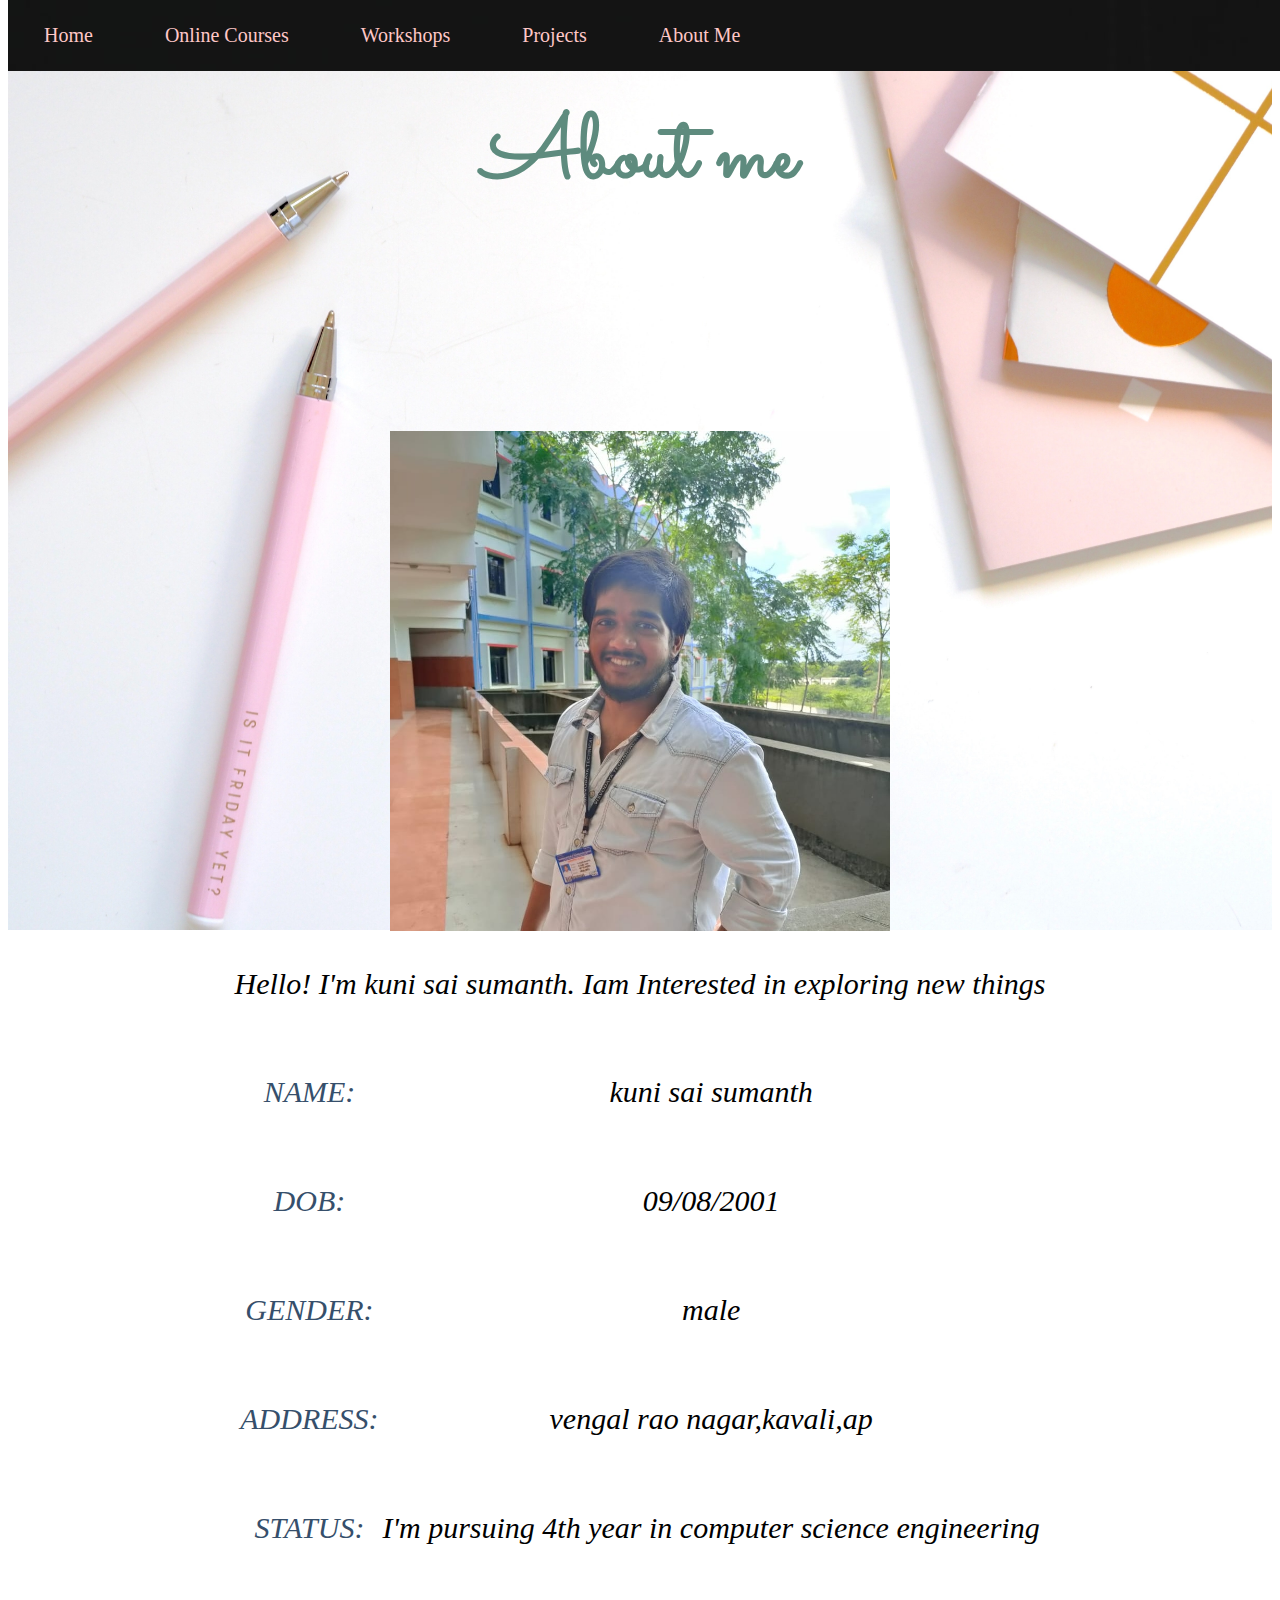
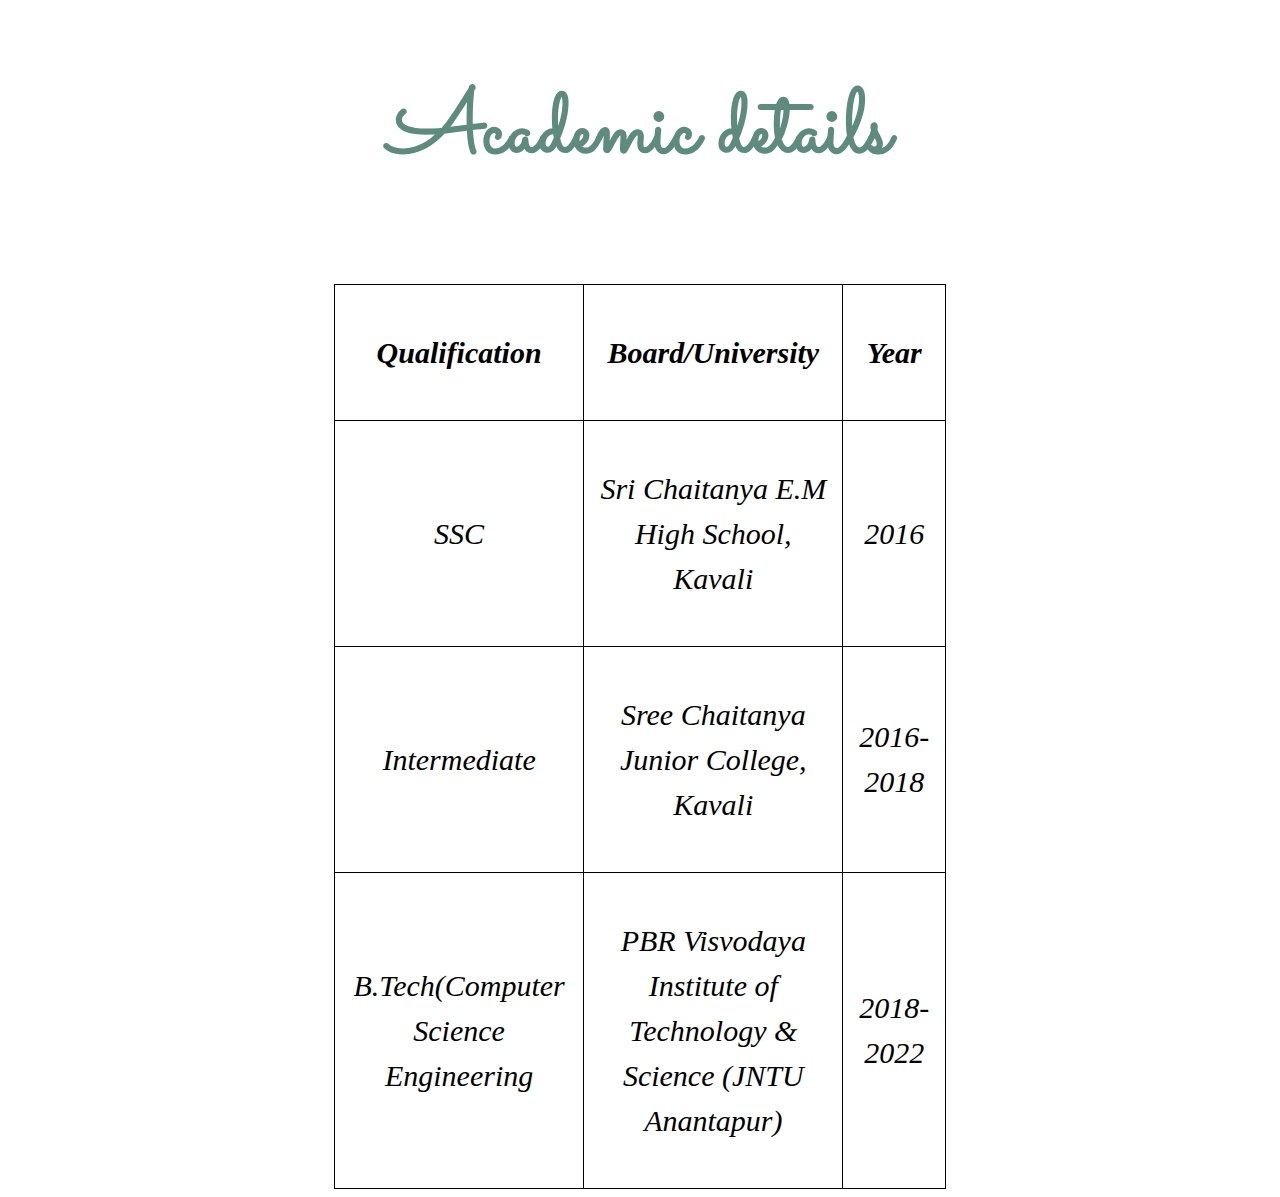
<file: about.html>
<!DOCTYPE html>
<html>
<head>
	<meta charset="utf-8">
	<title></title>
	<link rel="icon" href="favicon.ico">
	<link rel="stylesheet" href="certificates_style.css">
	<link href="https://fonts.googleapis.com/css2?family=Sacramento&display=swap" rel="stylesheet">
</head>
<body>
	<ul>
        <li><a  href="index.html">Home</a></li>
        <li><a  href="certificates.html">Online Courses</a></li>
        <li><a  href="workshop.html">Workshops</a></li>
        <li><a  href="projects.html">Projects</a></li>
        <li><a  href="about.html">About Me</a></li>
      </ul>
      <div class="fixed pic2">
          <h1>About me</h1>
          <img src="sumanth.jpg" height="500" width="500" style="padding-top: 10%;">
          <p>Hello! I'm kuni sai sumanth. Iam Interested in exploring new things</p>
        
        <table>
            <tr>
                <td ><P class="p1">NAME: </P> </td>
                <td><p>kuni sai sumanth</p></td>
                
            </tr>
            <tr>
                <td><P class="p1">DOB: </P> </td>
                <td><p>09/08/2001</p></td>
            </tr>
            <tr>
                <td><P class="p1">GENDER: </P> </td>
                <td><p>male</p></td>
            </tr>
            <tr>
                <td><P class="p1">ADDRESS:  </P> </td>
                <td><p>vengal rao nagar,kavali,ap</p></td>
            </tr>
            <tr>
                <td><P class="p1">STATUS:  </P> </td>
                <td><p>I'm pursuing 4th year in computer science engineering</p></td>
            </tr>
        </table>
        <h1>Academic details</h1>
        <table class="table">
            <tr>
                <th class="th"><p>Qualification</p></th>
                <th class="th"><p>Board/University</p></th>
                <th class="th"><p>Year</p></th>
            </tr>
            <tr>
                <td class="td"><p>SSC</p></td>
                <td class="td"><p>Sri Chaitanya E.M High School, Kavali</p></td>
                <td class="td"><p>2016</p></td>
            </tr>
            <tr>
                <td class="td"><p>Intermediate</p></td>
                <td class="td"><p>Sree Chaitanya Junior College, Kavali</p></td>
                <td class="td"><p>2016-2018</p></td>
            </tr>
            <tr>
                <td class="td"><p>B.Tech(Computer Science Engineering</p></td>
                <td class="td"><p>PBR Visvodaya Institute of Technology &
                    Science (JNTU Anantapur) </p></td>
                <td class="td"><p>2018-2022</p></td>
            </tr>
        </table>
        </div>
</body>
</html>
</file>
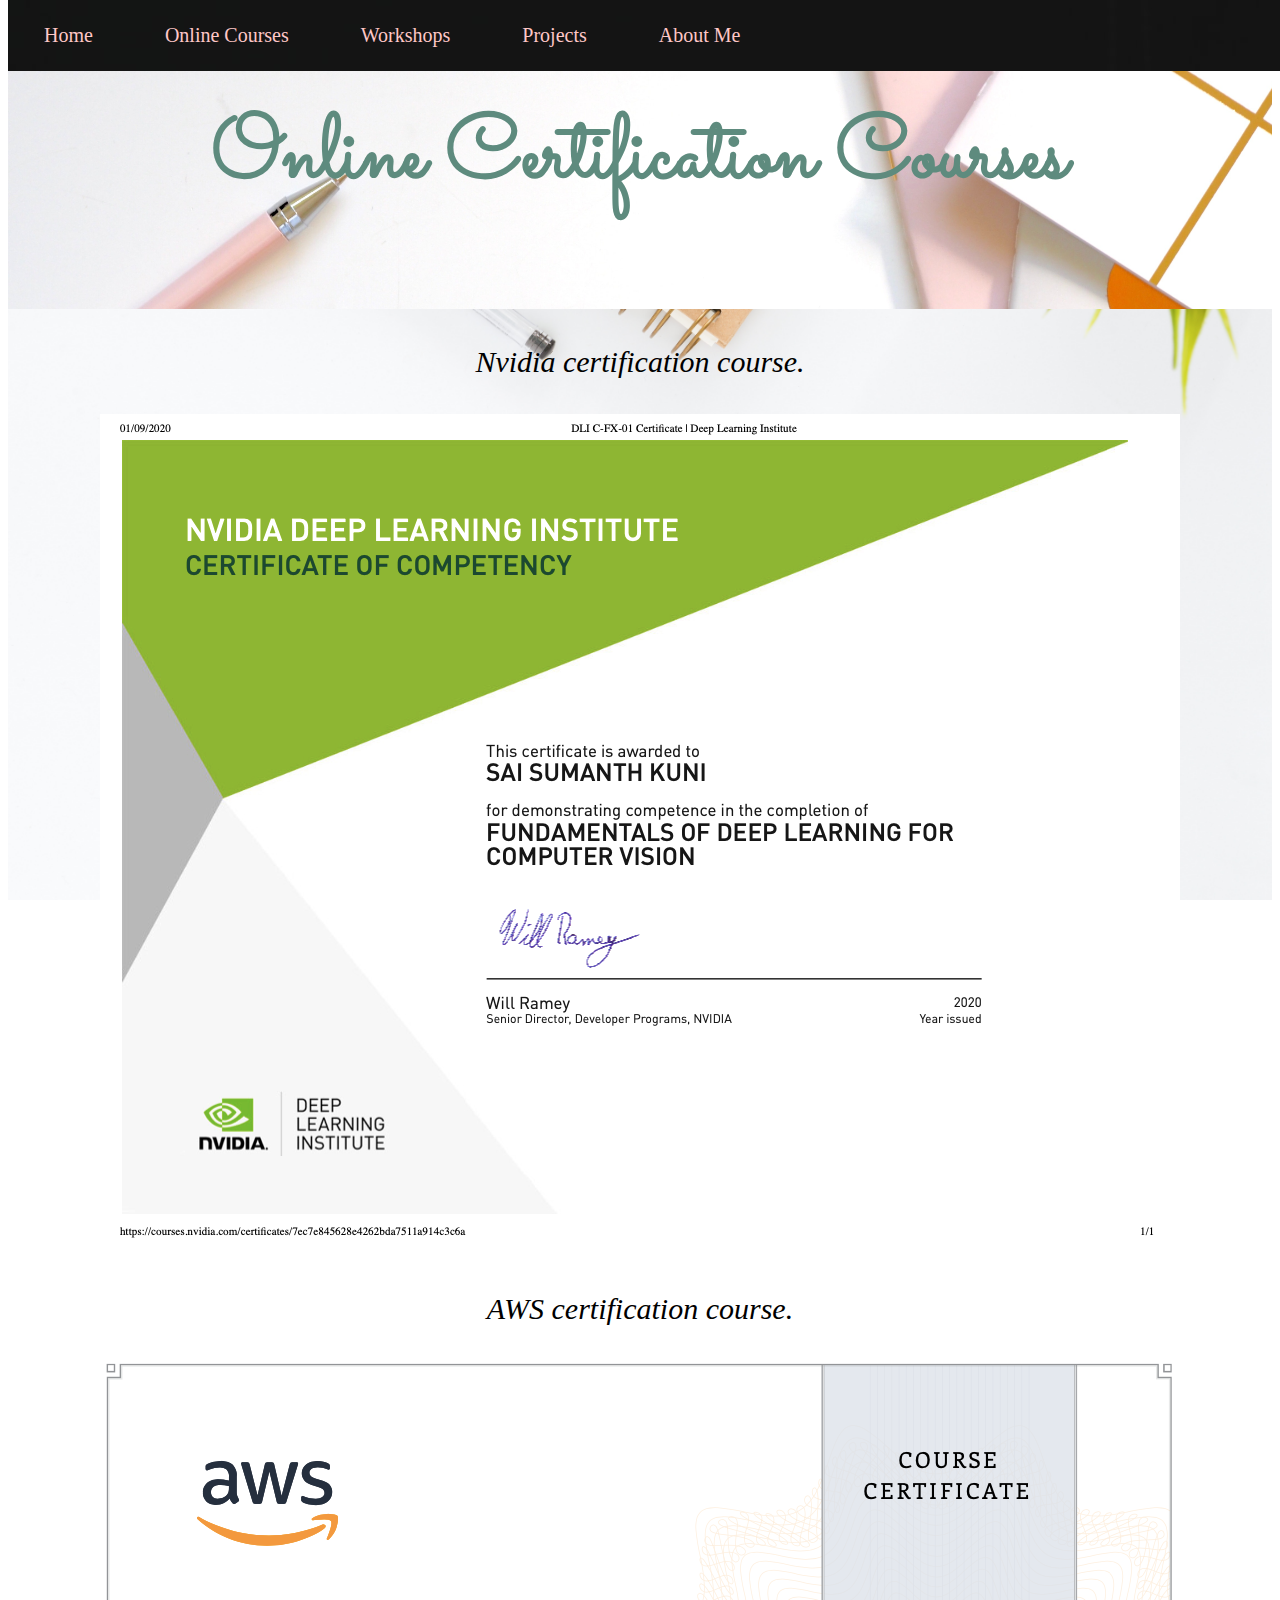
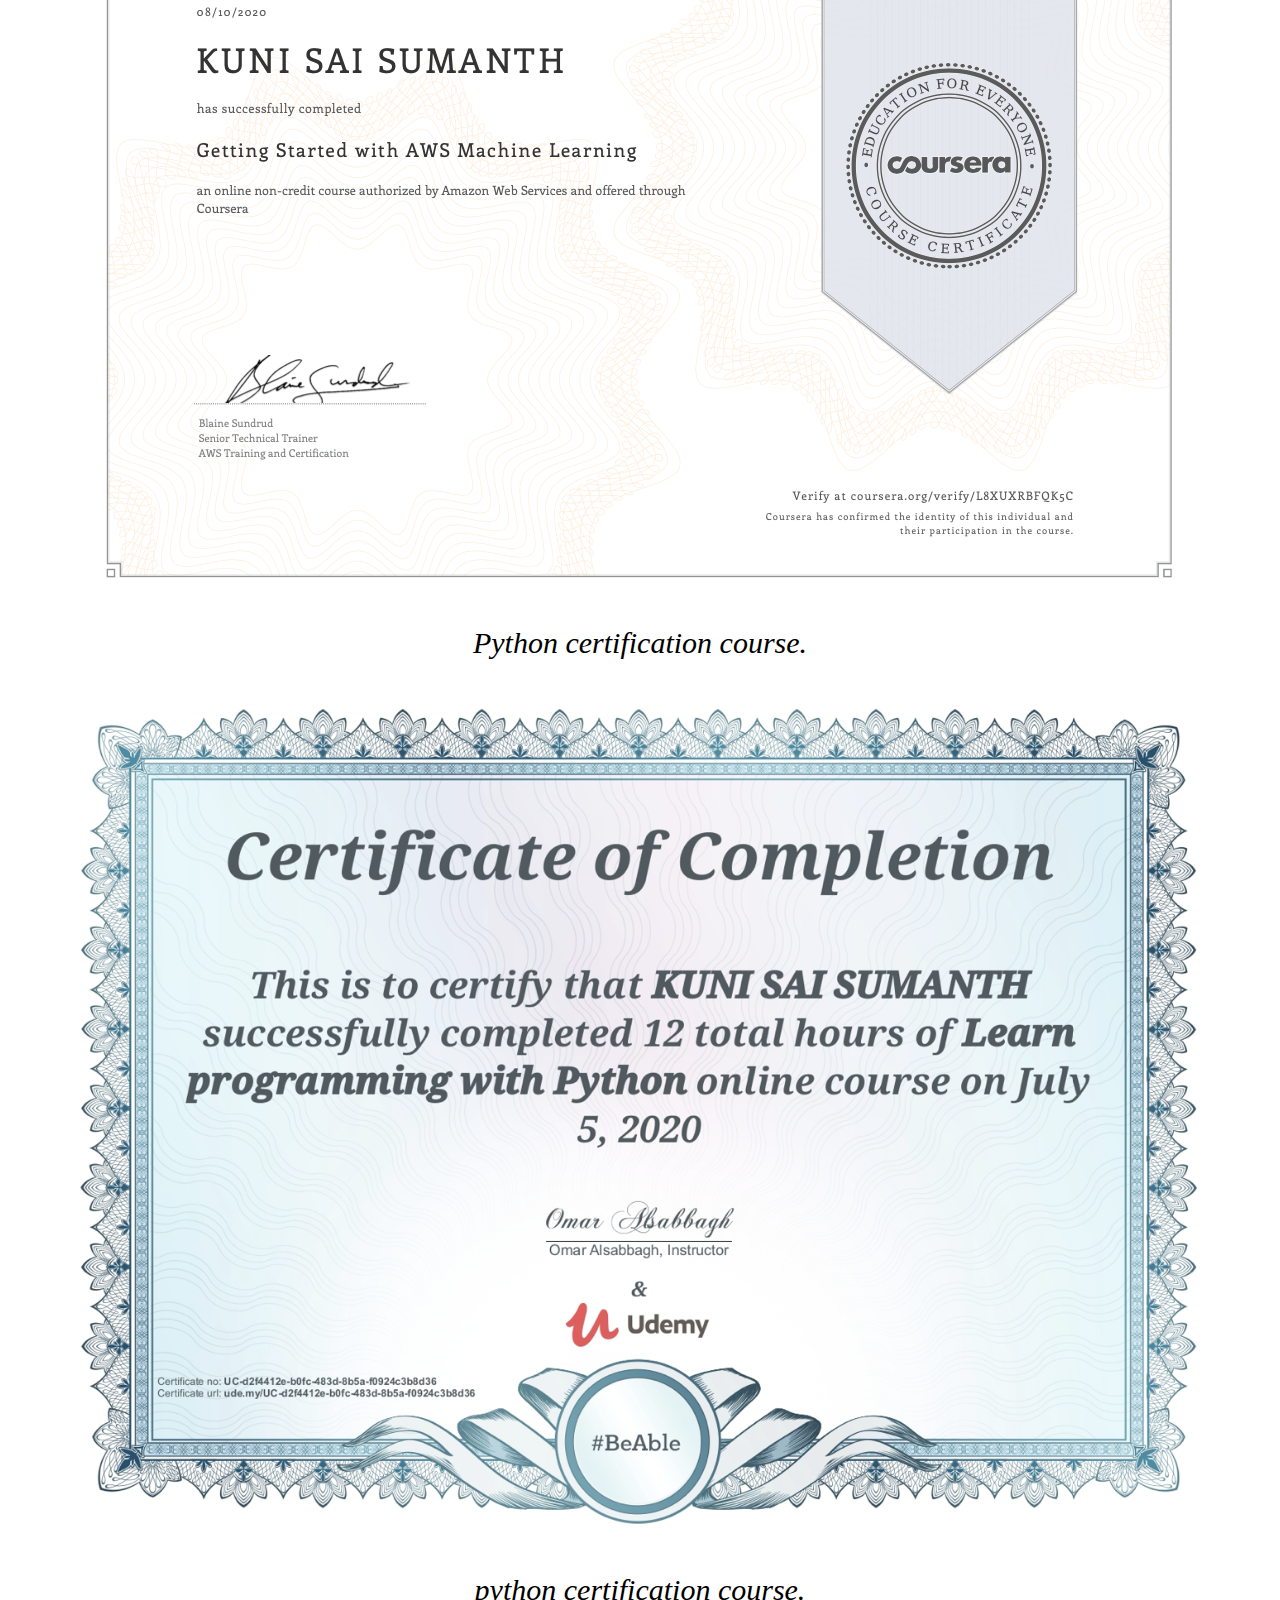
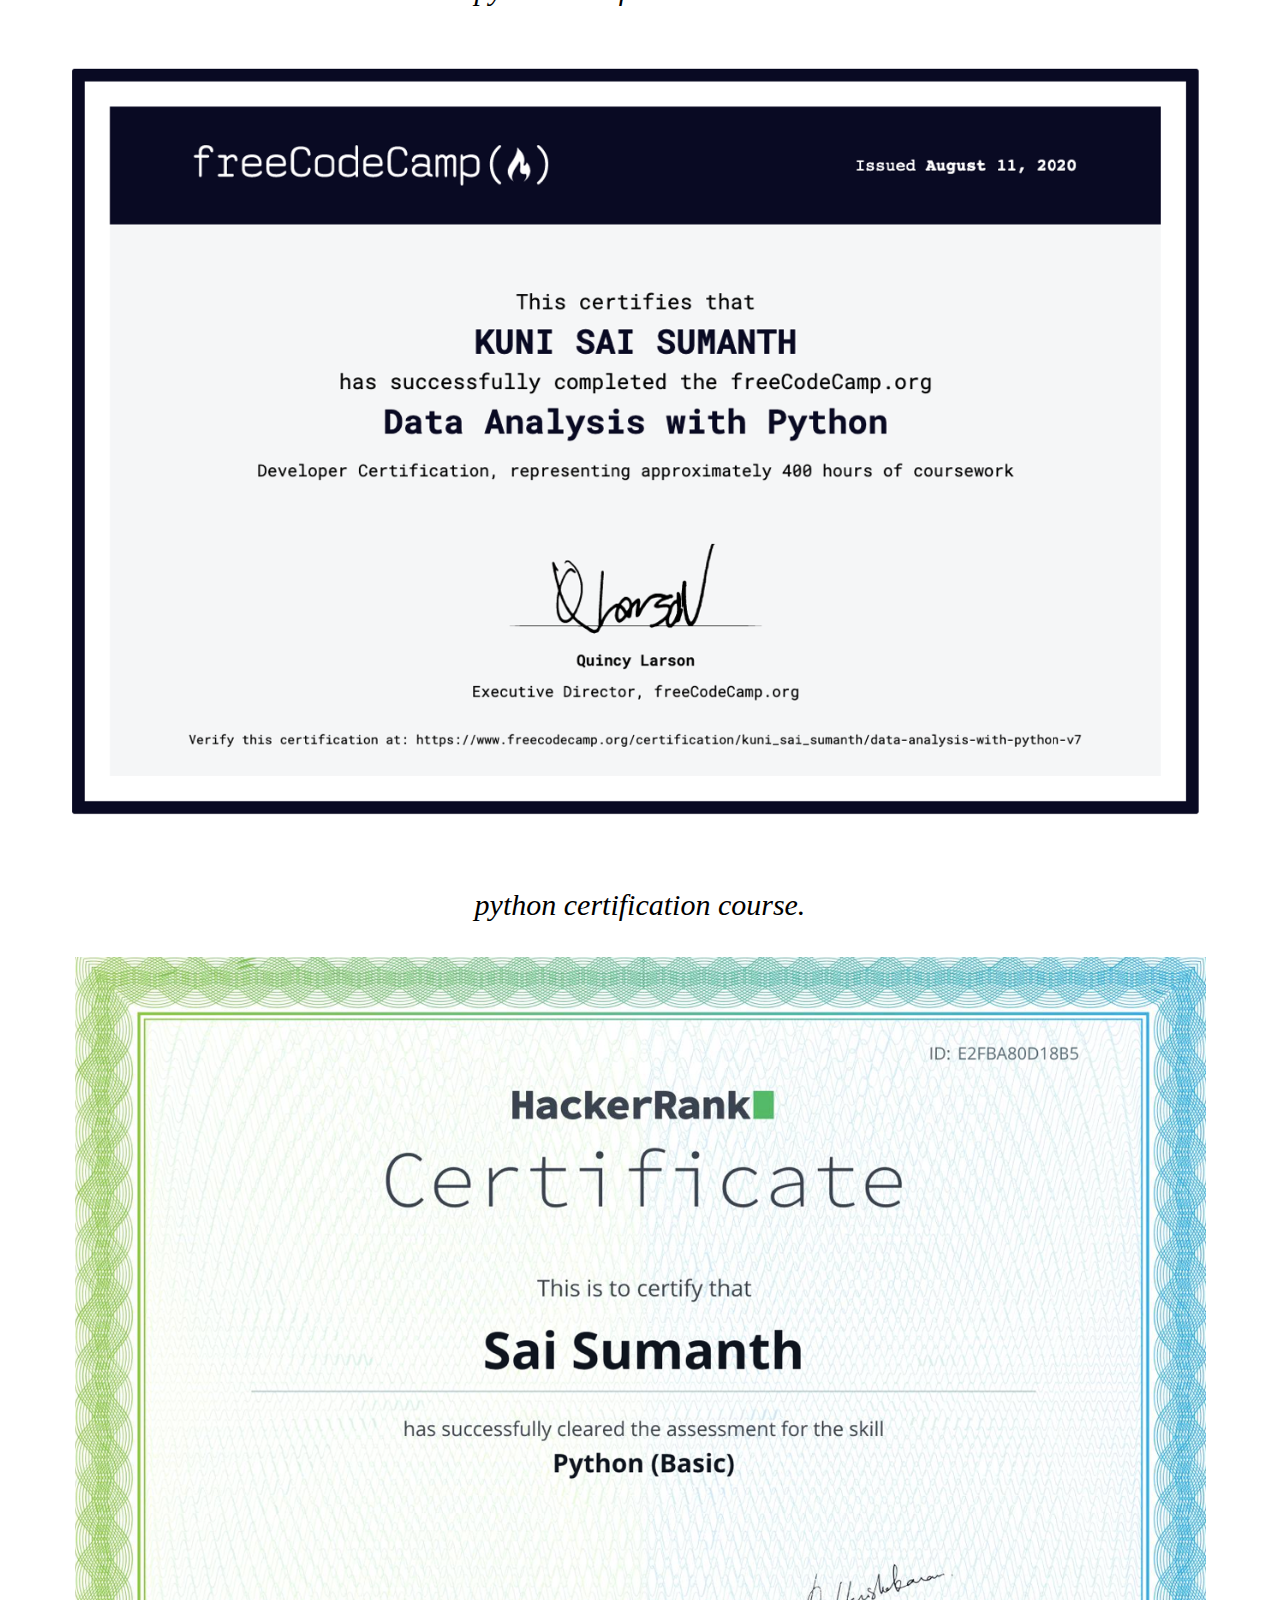
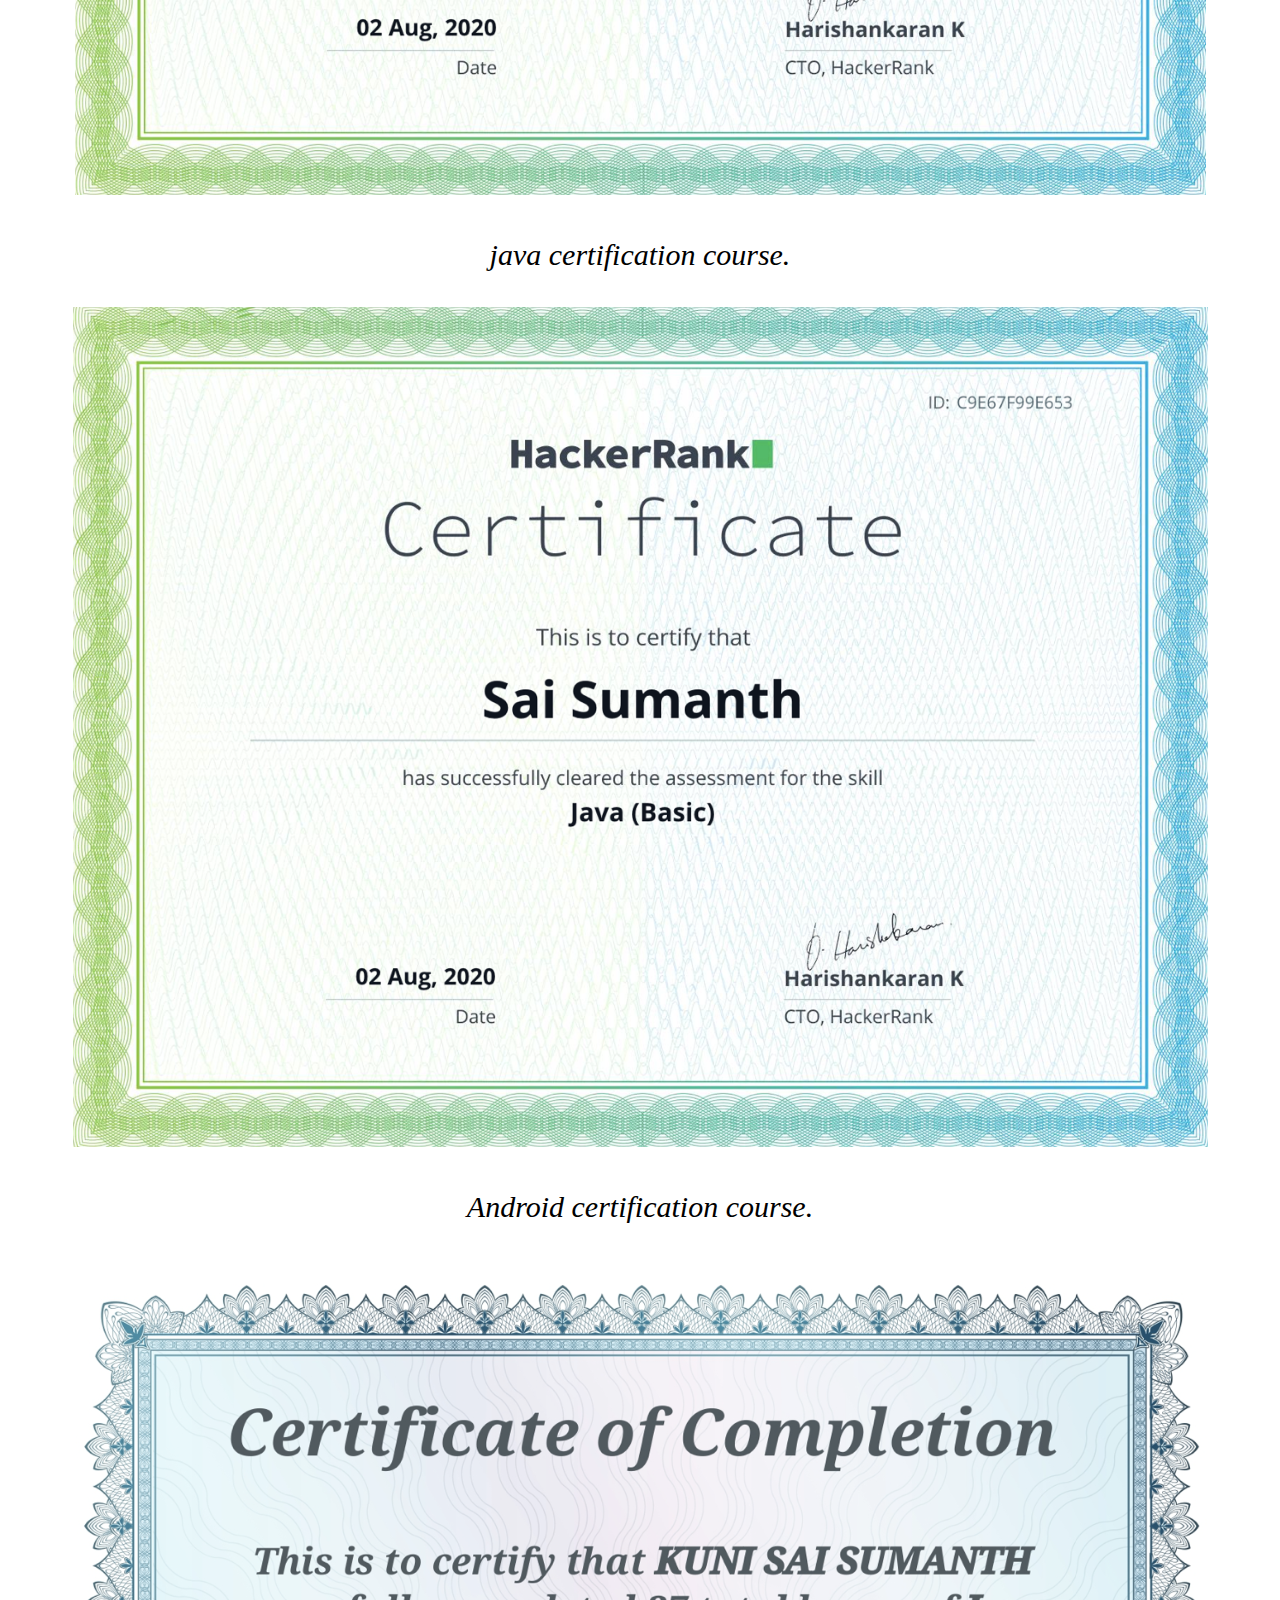
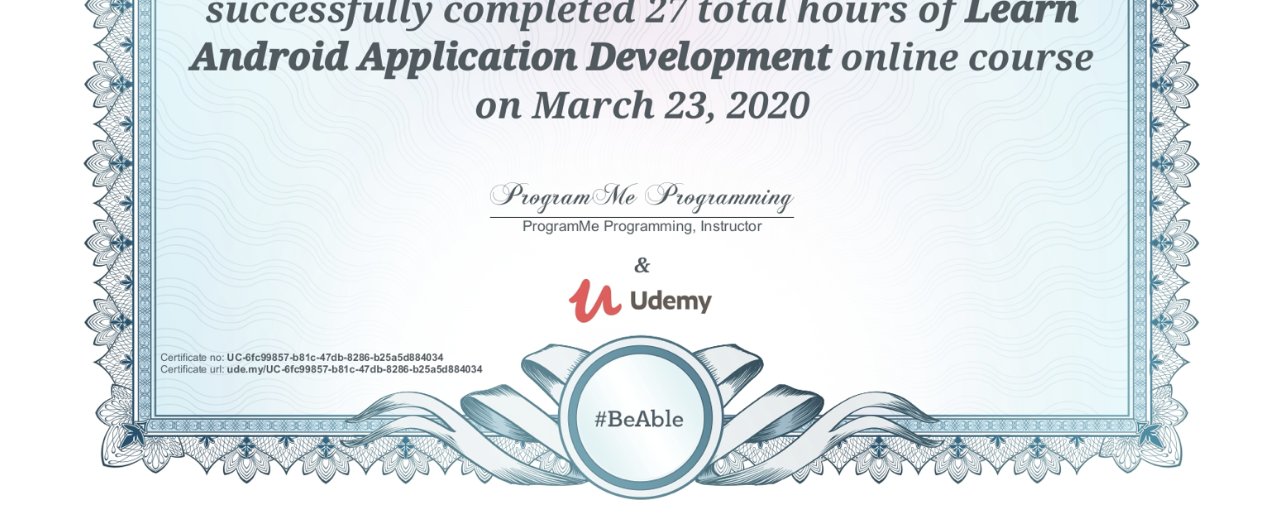
<file: certificates.html>
<!DOCTYPE html>
<html>
<head>
	<meta charset="utf-8">
	<title></title>
	<link rel="icon" href="favicon.ico">
	<link rel="stylesheet" href="certificates_style.css">
	<link href="https://fonts.googleapis.com/css2?family=Sacramento&display=swap" rel="stylesheet">
</head>
<body>
	<ul>
        <li><a  href="index.html">Home</a></li>
        <li><a  href="certificates.html">Online Courses</a></li>
        <li><a  href="workshop.html">Workshops</a></li>
        <li><a  href="projects.html">Projects</a></li>
        <li><a  href="about.html">About Me</a></li>
      </ul>
	<div class="fixed pic2">
		<h1>Online Certification Courses</h1>

	</div>
	<div class="fixed pic1">
		<div class="text">
			<p>
				Nvidia certification course.
			</p>
			<img src="images/nvidia.png">
			
		</div>
		
	</div>
	<div class="fixed pic2">
		<div class="text">
			<p>
				AWS certification course.
			</p>
			<img src="images/aws.png">
			
		</div>
		
	</div>
	<div class="fixed pic3">
		<div class="text">
			<p>
				Python certification course.
			</p>
			<img src="images/python1.png">
			
		</div>
		
	</div>
	<div class="fixed pic4">
		<div class="text">
			<p>
				python certification course.
			</p>
			<img src="images/python2.png">
			
		</div>
		
	</div>
	<div class="fixed pic1">
		<div class="text">
			<p>
				python certification course.
			</p>
			<img src="images/python3.png">
			
		</div>
		
	</div>
	<div class="fixed pic2">
		<div class="text">
			<p>
				java certification course.
			</p>
			<img src="images/java.png">
			
		</div>
		
	</div>
	<div class="fixed pic3">
		<div class="text">
			<p>
				Android certification course.
			</p>
			<img src="images/android1.png">
			
		</div>
		
	</div>

</body>
</html>
</file>
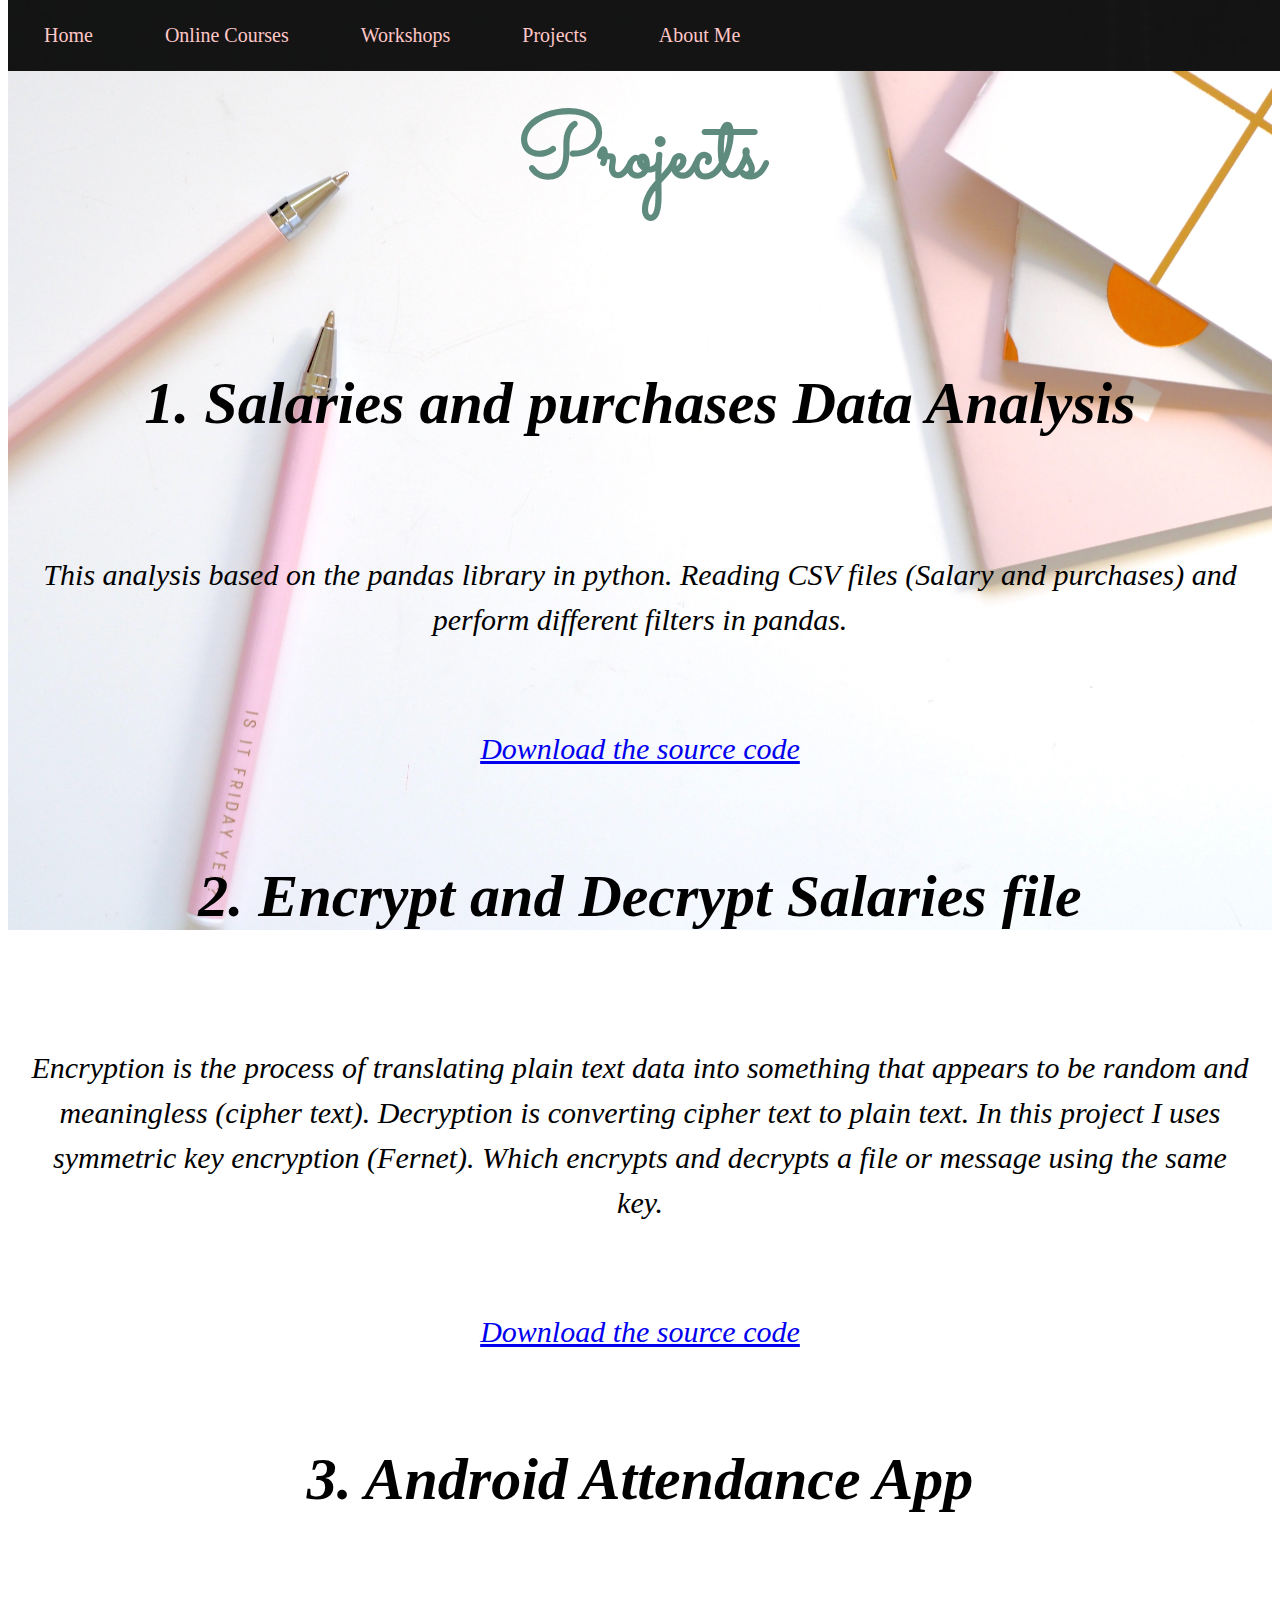
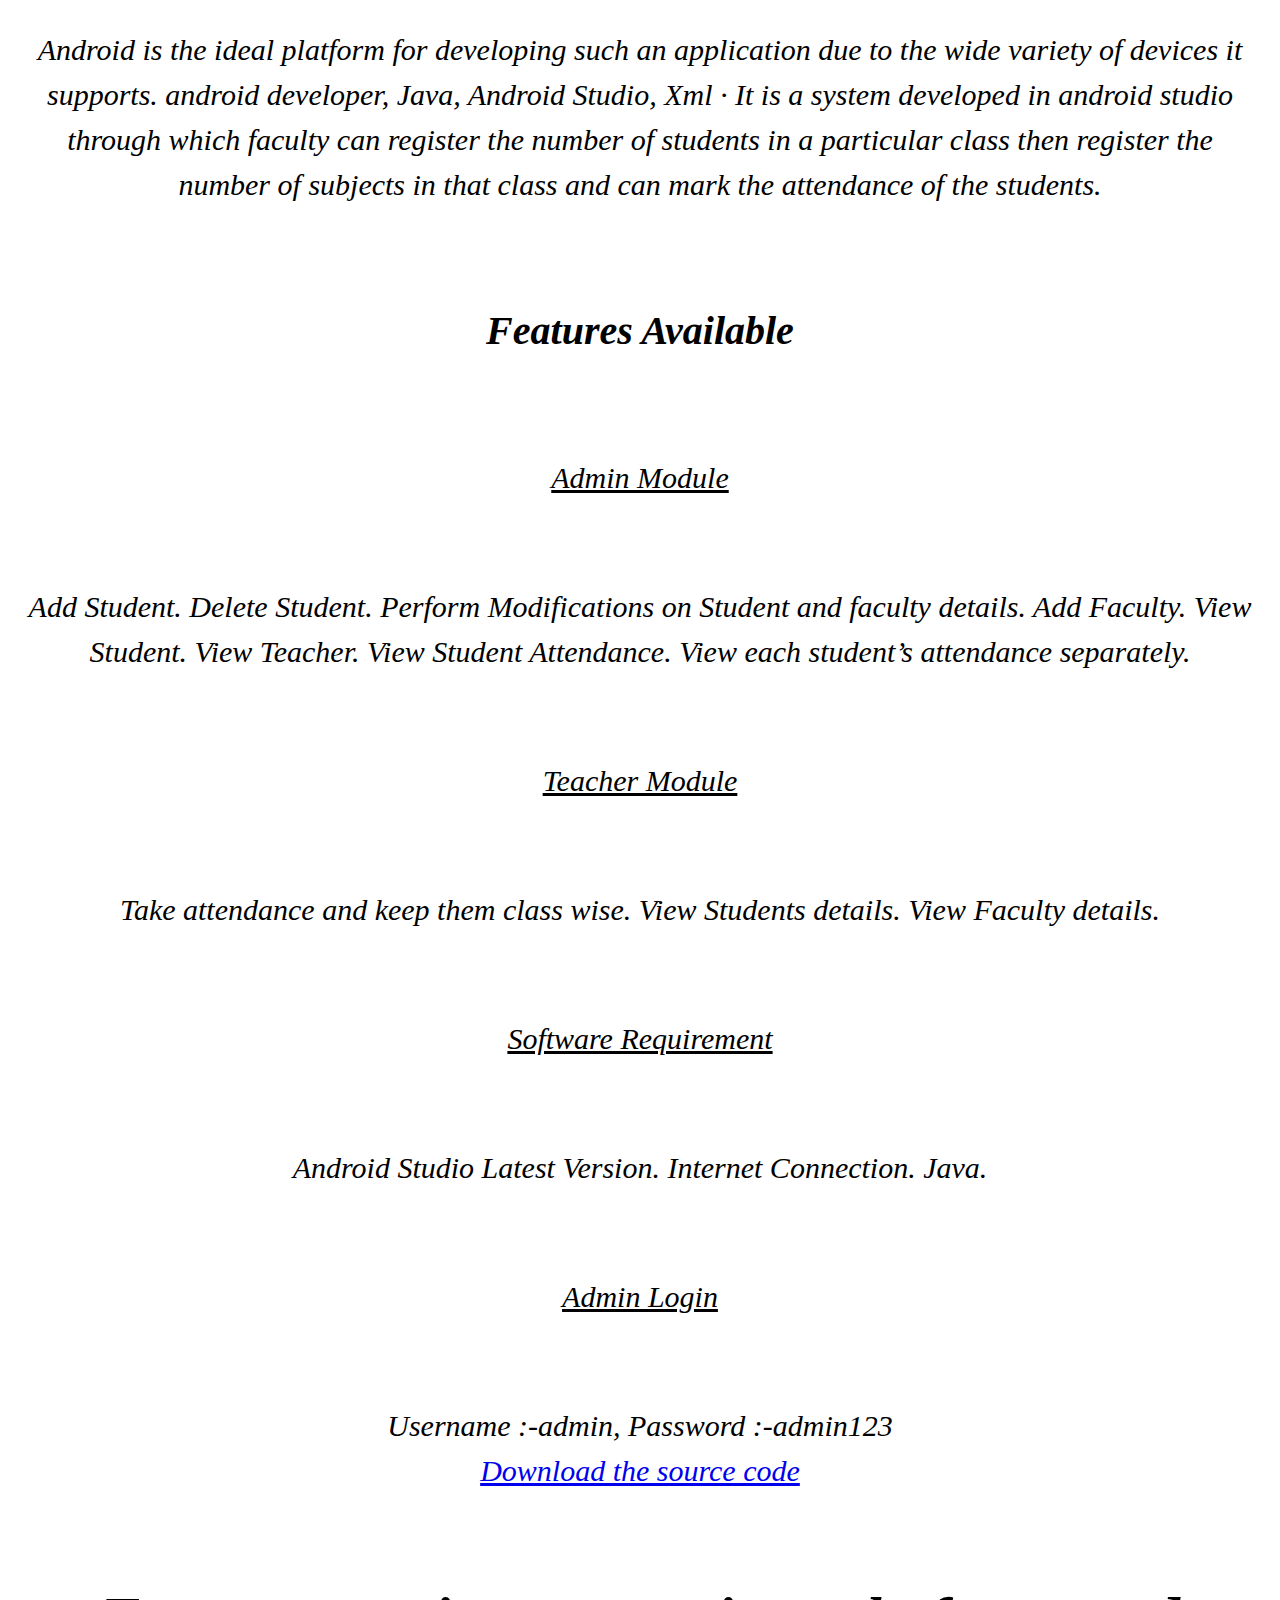
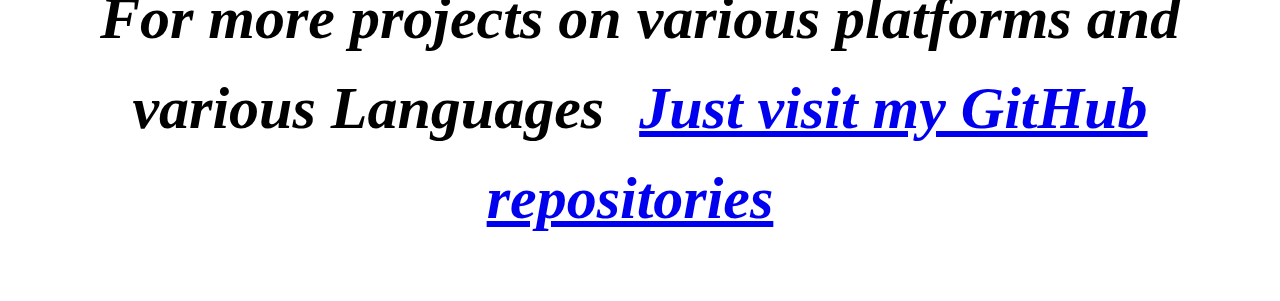
<file: projects.html>
<!DOCTYPE html>
<html>
<head>
	<meta charset="utf-8">
	<title></title>
	<link rel="icon" href="favicon.ico">
	<link rel="stylesheet" href="certificates_style.css">
	<link href="https://fonts.googleapis.com/css2?family=Sacramento&display=swap" rel="stylesheet">
</head>
<body>
	<ul>
        <li><a  href="index.html">Home</a></li>
        <li><a  href="certificates.html">Online Courses</a></li>
        <li><a  href="workshop.html">Workshops</a></li>
        <li><a  href="projects.html">Projects</a></li>
        <li><a  href="about.html">About Me</a></li>
      </ul>
	<div class="fixed pic2">
		<h1>Projects</h1>

	</div>
	<div class="fixed pic2">
		<div class="text">
			<h2><b>
				1. Salaries and purchases Data Analysis</b>
			</h2><br>

			<p>This analysis based on the pandas library in python.
				Reading CSV files (Salary and purchases) and perform different filters in pandas.</p>
			<br>
			<p>
			<a href=" https://github.com/sai-sumanth/salaries-and-purchases-data-analysis">Download the source code</a>
				</p>
		</div>
		
	</div>
	<div class="fixed pic2">
		<div class="text">
			<h2><b>
				2. Encrypt and Decrypt Salaries file</b>
			</h2><br>

			<p>Encryption is the process of translating plain text data into something that appears to be random and meaningless (cipher text). Decryption is converting cipher text to plain text.
				In this project I uses symmetric key encryption (Fernet). Which encrypts and decrypts a file or message using the same key.</p>
			<br>
			<p>
			<a href=" https://github.com/sai-sumanth/Encrypt-and-Decrypt-Salaries-file">Download the source code</a>
				</p>
		</div>
		
	</div>
	<div class="fixed pic2">
		<div class="text">
			<h2><b>
				3. Android Attendance App</b>
			</h2><br>

			<p>Android is the ideal platform for developing such an application due to the wide variety of devices it supports.

				android developer, Java, Android Studio, Xml · It is a system developed in android studio through which faculty can register the number of students in a particular class then register the number of subjects in that class and can mark the attendance of the students.</p>
			<br>
			<h3>
				Features Available
			</h3><br>
			
			
				<p><u>
					Admin Module</u>
				</p><br>
				<p>Add Student.
					Delete Student.
					Perform Modifications on Student and faculty details.
					Add Faculty.
					View Student.
					View Teacher.
					View Student Attendance.
					View each student’s attendance separately.</p>
					<br>
					<p><u>
						Teacher Module</u>
		
					</p><br>
					<p>
						Take attendance and keep them class wise.
						View Students details.
						View Faculty details.
					</p><br>
					<p><u>
						Software Requirement</u>
					</p><br>
					<p>
						Android Studio
						Latest Version.
						Internet Connection.
						Java.
					</p><br>
					<p><u>
						Admin Login
					</u>
						
					</p><br>
					<p>
						Username :-admin,
						Password :-admin123	<br>
						<a href="https://github.com/sai-sumanth/Android-Attendance-App" >Download the source code</a>
					</p>
					



		

		</div>
		
	<div class="fixed pic1">
		<div class="text">
			<h2>
				For more projects on various platforms and various Languages
				<a href="https://github.com/sai-sumanth?tab=repositories">Just visit my GitHub repositories</a>
			</h2>
			
			
		</div>
		
	</div>

</body>
</html>
</file>
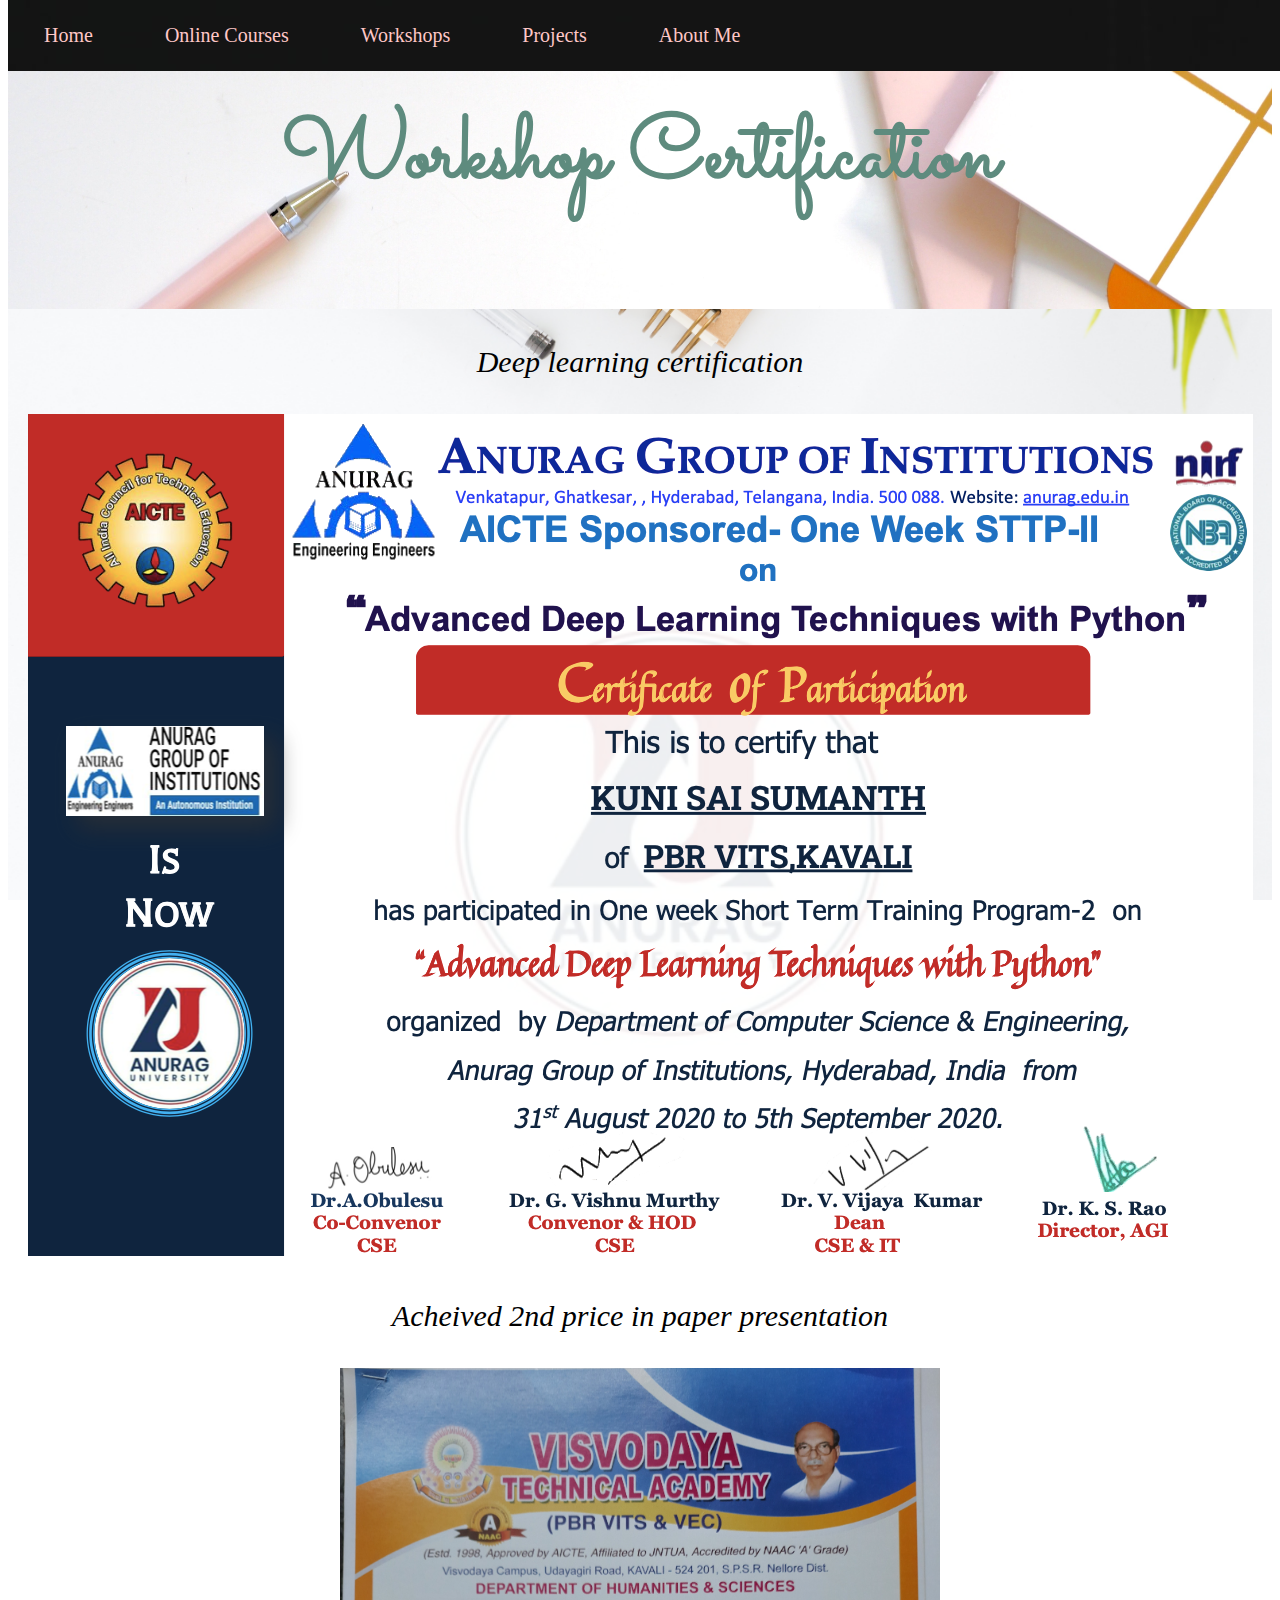
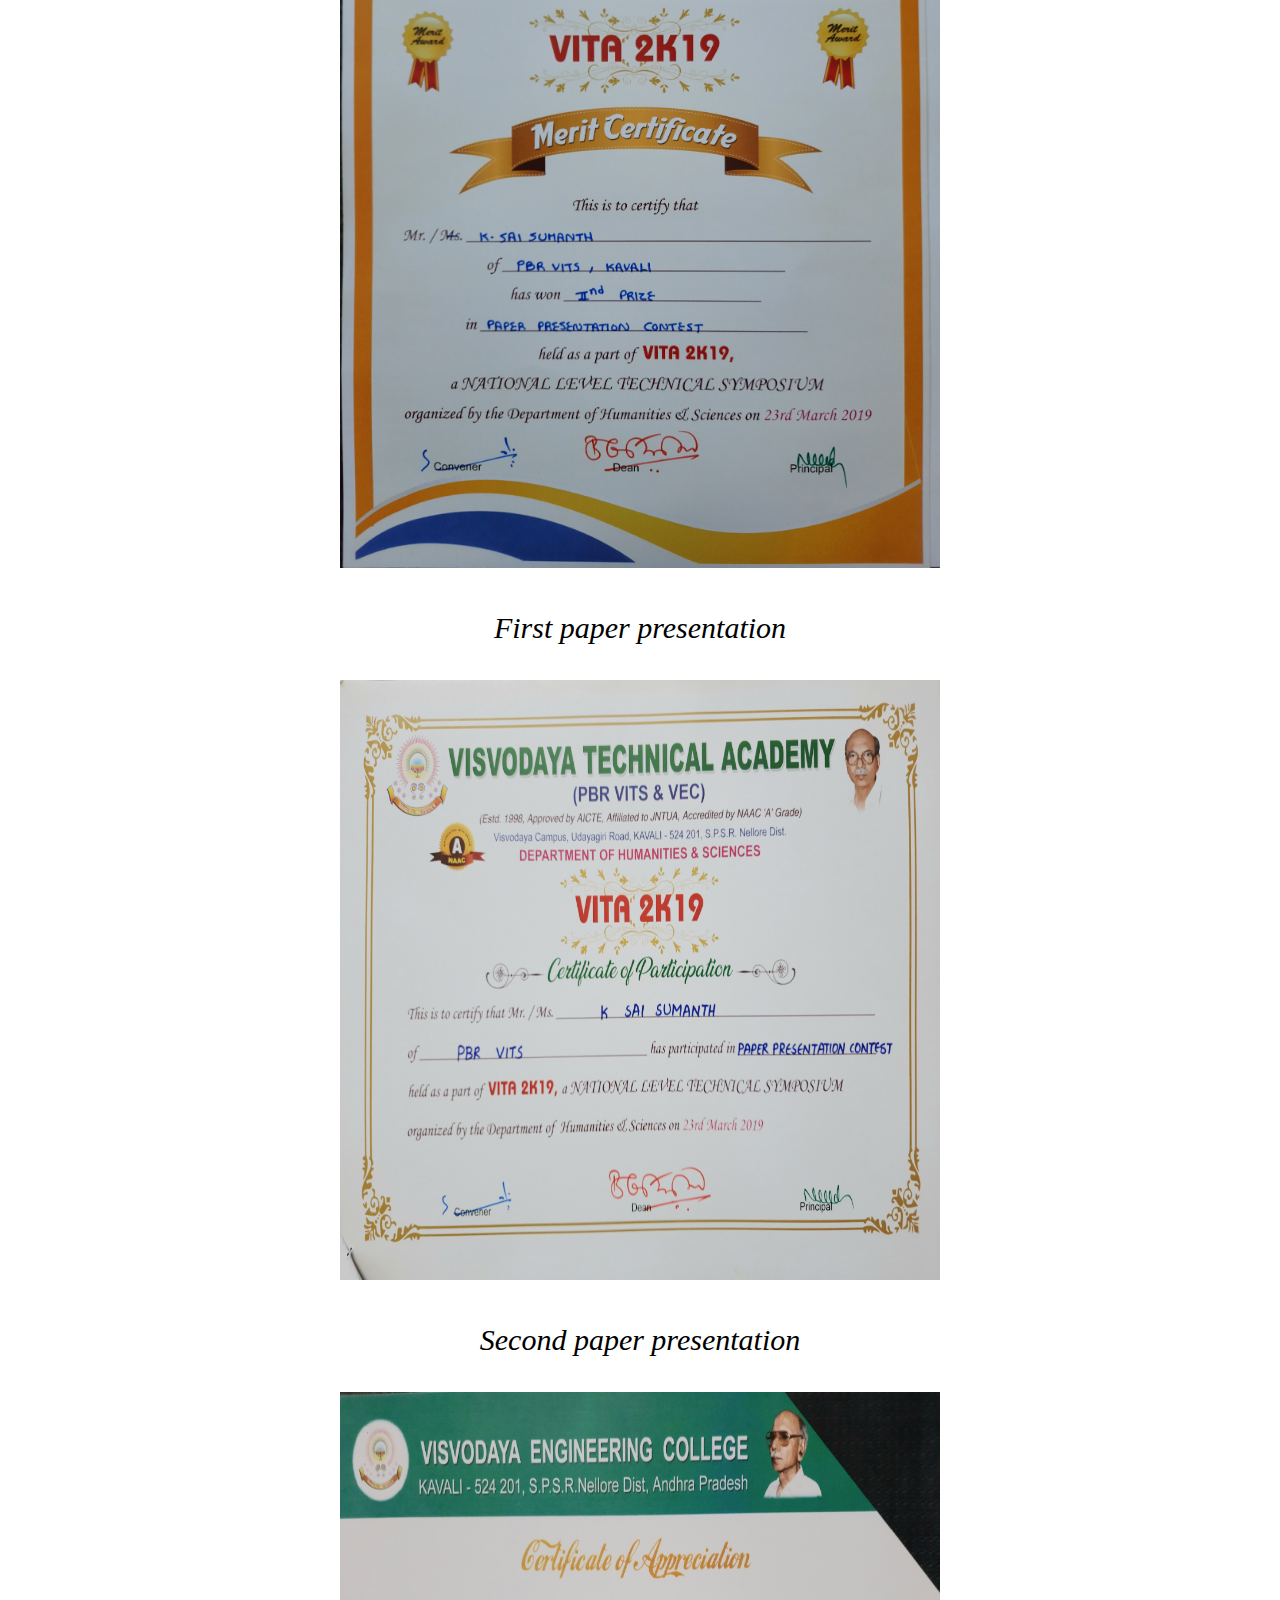
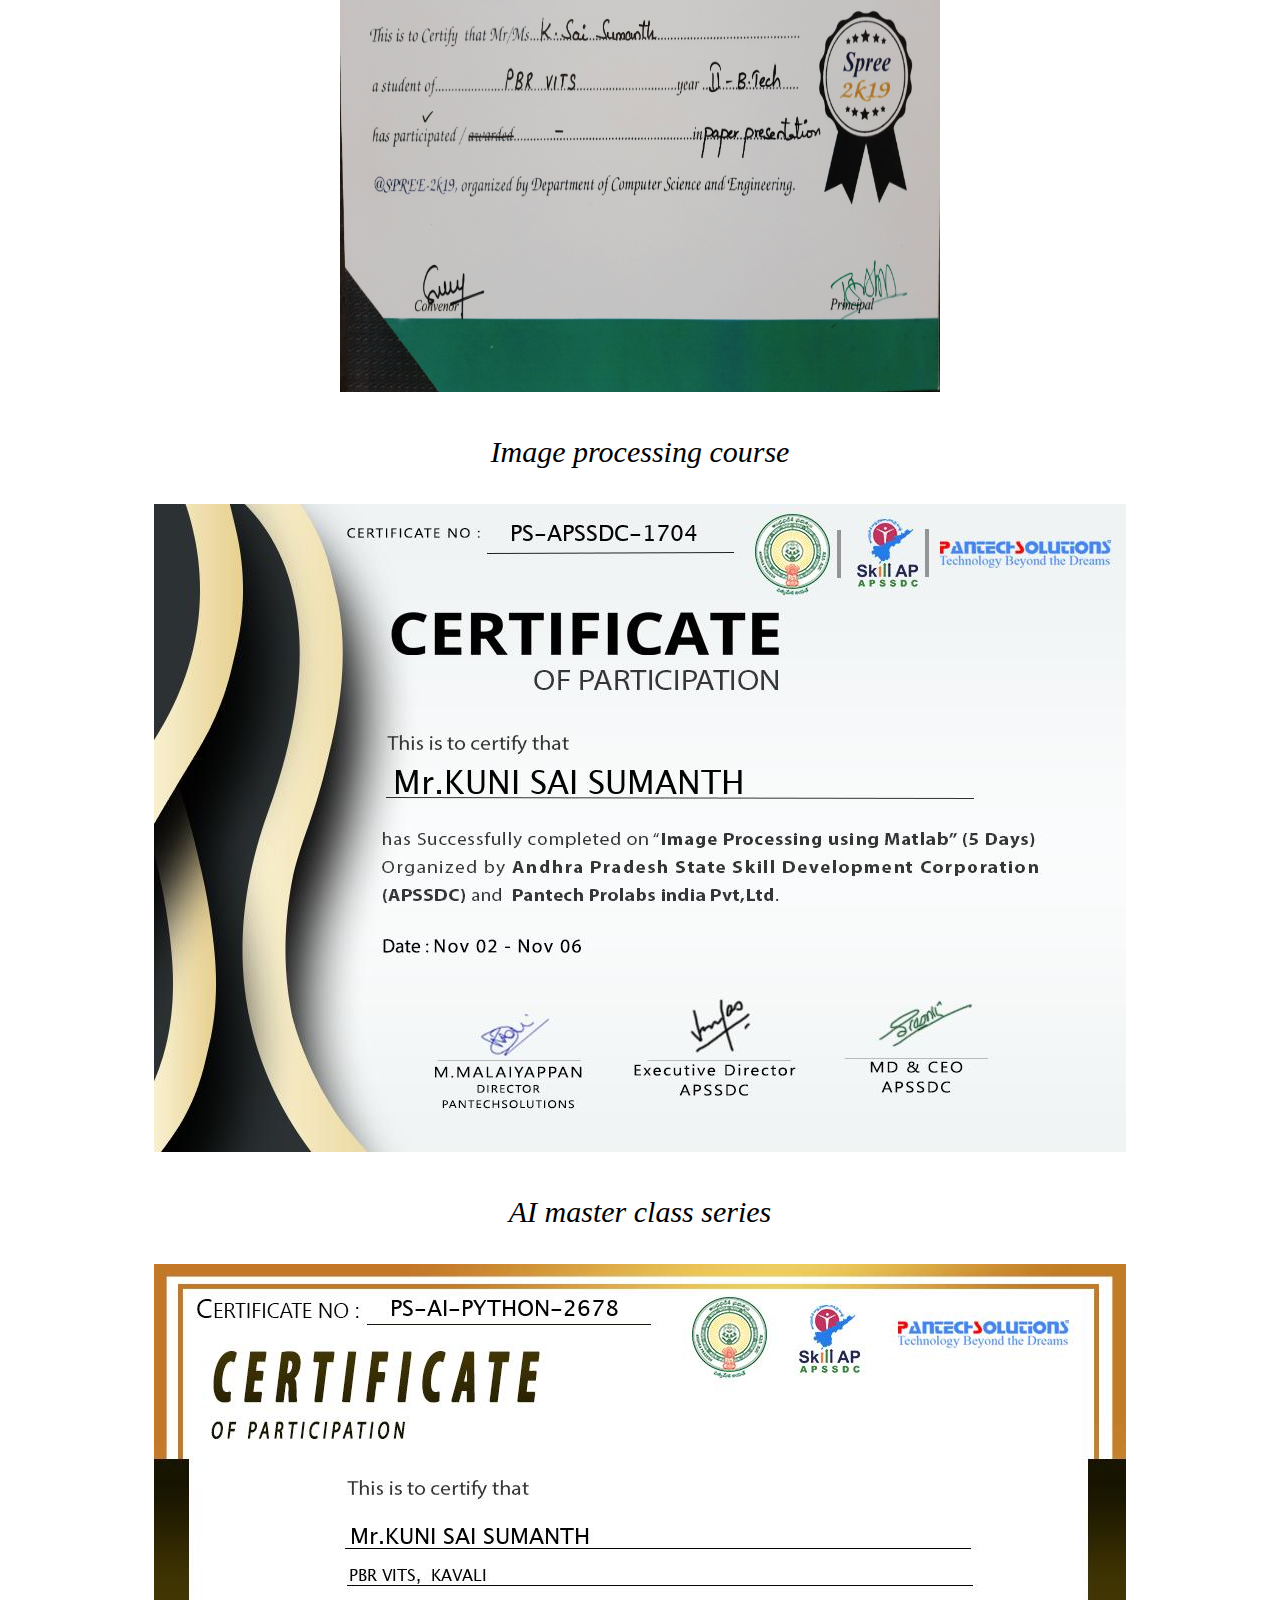
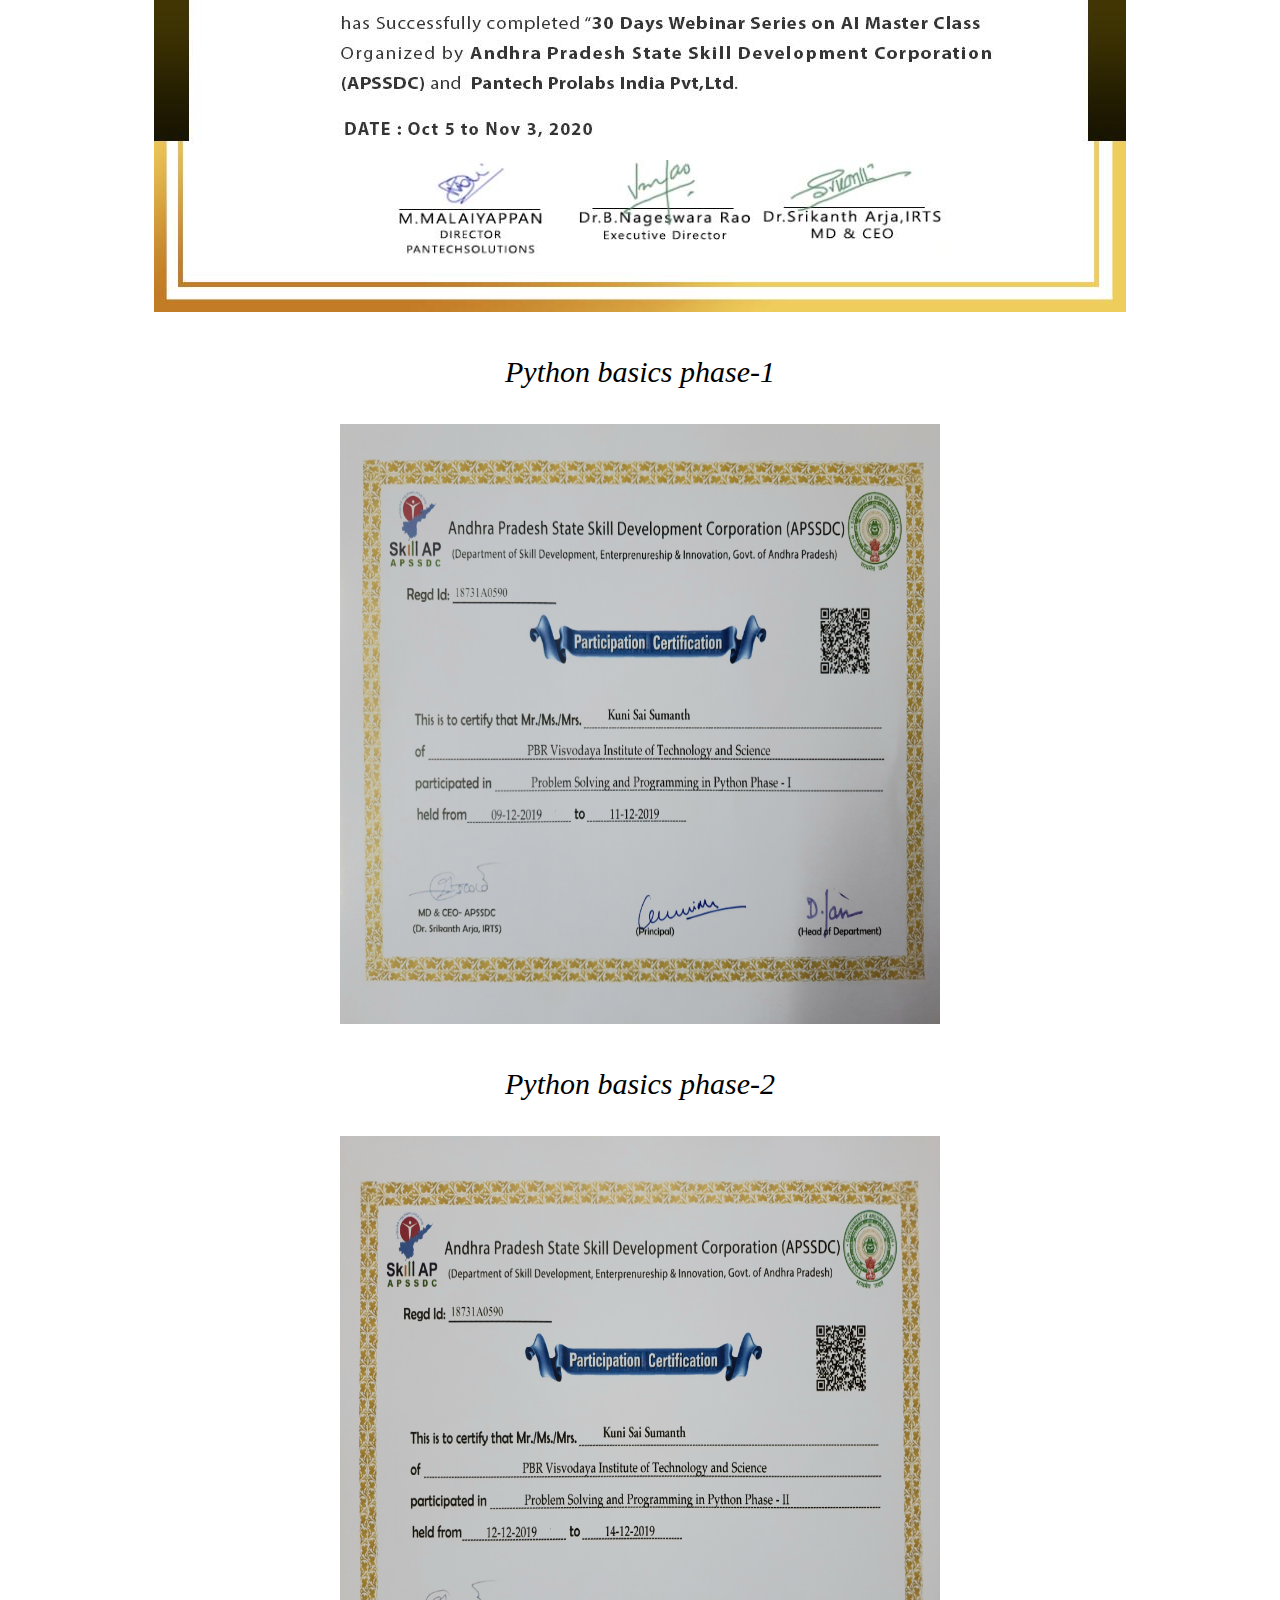
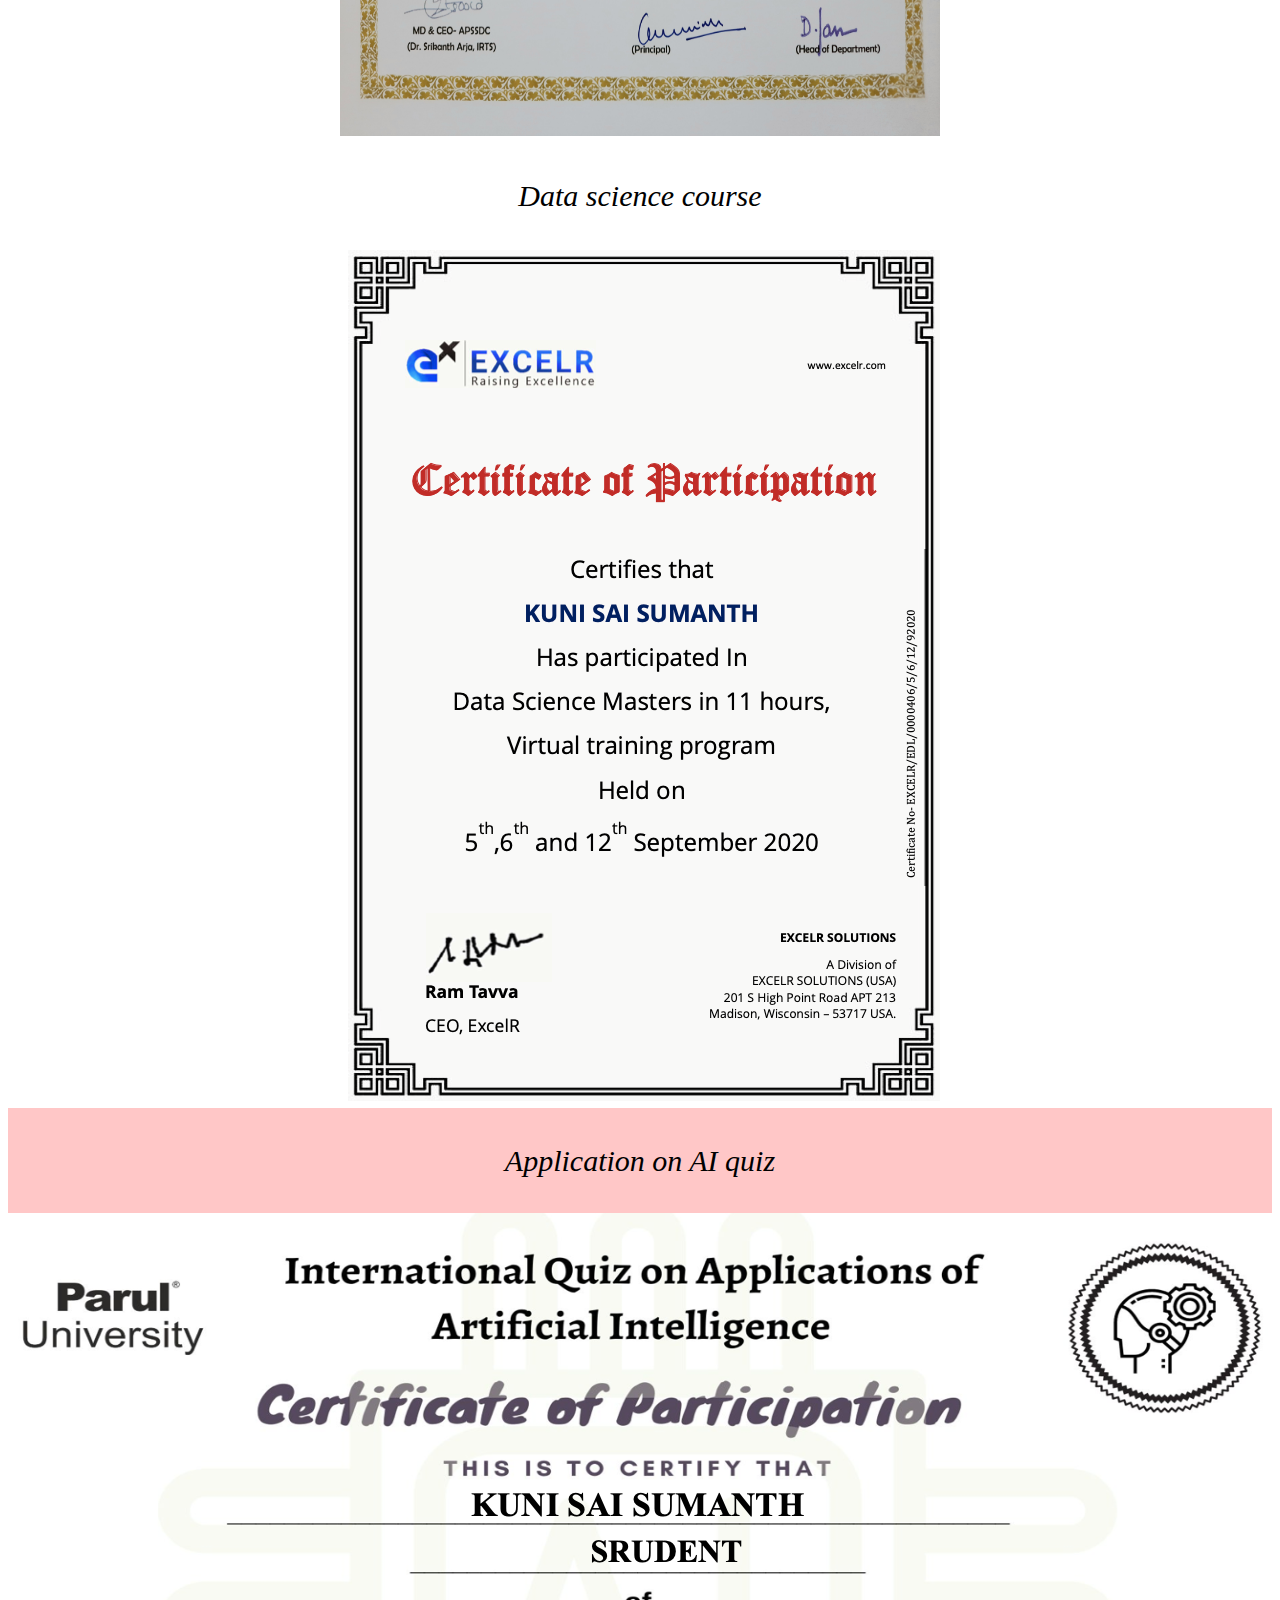
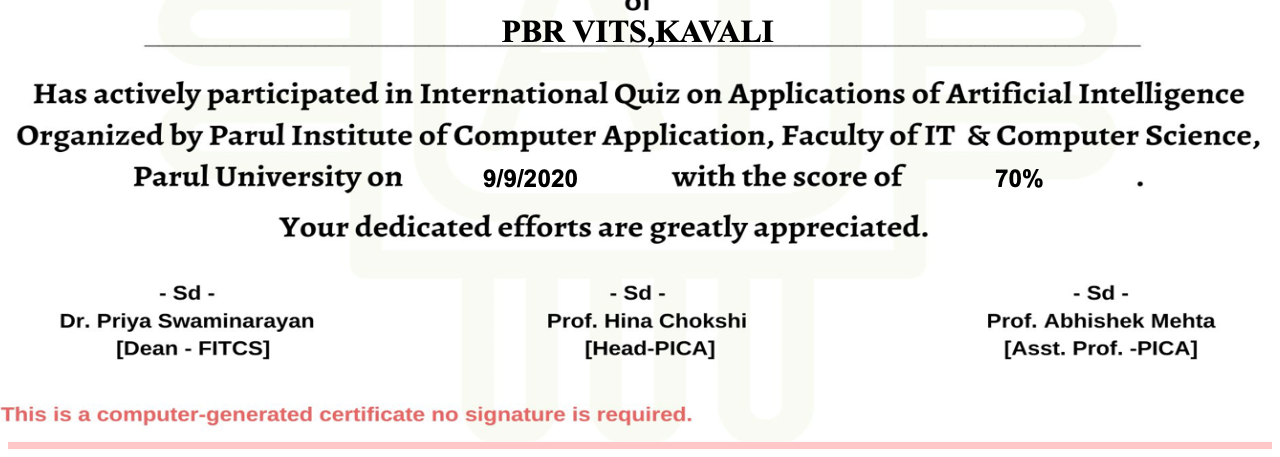
<file: workshop.html>
<!DOCTYPE html>
<html>
<head>
	<meta charset="utf-8">
	<title></title>
	<link rel="icon" href="favicon.ico">
	<link rel="stylesheet" href="certificates_style.css">
	<link href="https://fonts.googleapis.com/css2?family=Sacramento&display=swap" rel="stylesheet">
</head>
<body>
	<ul>
        <li><a  href="index.html">Home</a></li>
        <li><a  href="certificates.html">Online Courses</a></li>
        <li><a  href="workshop.html">Workshops</a></li>
        <li><a  href="projects.html">Projects</a></li>
        <li><a  href="about.html">About Me</a></li>
      </ul>
	<div class="fixed pic2">
		<h1>Workshop Certification</h1>

	</div>
	<div class="fixed pic1">
		<div class="text">
			<p>
				Deep learning certification
			</p>
			<img src="images/agj.png">
			
		</div>
		
	</div>
	<div class="fixed pic2">
		<div class="text">
			<p>
				Acheived 2nd price in paper presentation
			</p>
			<img src="images/c1.png" height="800" width="600">
			
		</div>
		
	</div>
	<div class="fixed pic3">
		<div class="text">
			<p>
				First paper presentation
			</p>
			<img src="images/c2.png" height="600" width="600">
			
		</div>
		
	</div>
	<div class="fixed pic4">
		<div class="text">
			<p>
				Second paper presentation
			</p>
			<img src="images/c3.png" height="600" width="600">
			
		</div>
		
	</div>
	<div class="fixed pic3">
		<div class="text">
			<p>
				Image processing course
			</p>
			<img src="images/c4.png">
			
		</div>
		
	</div>
	<div class="fixed pic1">
		<div class="text">
			<p>
				AI master class series
			</p>
			<img src="images/c5.jpg">
			
		</div>
		
	</div>
	<div class="fixed pic2">
		<div class="text">
			<p>
				Python basics phase-1
			</p>
			<img src="images/p1.png" height="600" width="600">
			
		</div>
		
	</div>
	<div class="fixed pic3">
		<div class="text">
			<p>
				Python basics phase-2
			</p>
			<img src="images/p2.png"height="600" width="600">
			
		</div>
		
	</div>
	<div class="fixed pic4">
		<div class="text">
			<p>
				Data science course
			</p>
			<img src="images/excelr.png">
			
		</div>
		
	</div>
	<div class="fixed pic5">
		<div class="text">
			<p>
				Application on AI quiz
			</p>
			<img src="images/parul.png">
			
		</div>
		
	</div>

</body>
</html>
</file>
<file: certificates_style.css>
.fixed {
    min-height: 100%;
  background-size: cover;
  -webkit-background-size: cover !important; 
  -moz-background-size: cover !important; 
  -o-background-size: cover; 
  background-attachment: fixed;
  background-repeat: no-repeat;
  background-position: center center;
  display: flex;
  align-items: center;
  justify-content: center;
  flex-direction: column;
  padding: 0 20px;
  line-height: 1.5;    
}
.pic1 {
    background-image: url("p1.jpeg");
}
.pic2 {
    background-image: url("p2.jpeg");
}
.pic3 {
    background-image: url("p3.jpeg");
}
.pic4 {
    background-image: url("p4.jpeg");
}
.pic5 {
    background-color: #ffc7c7;
}
.pic6 {
    background-image: url("p6.jpeg");
}
.table {
    width:50%;
  }
  .table, .th, .td {
    border: 1px solid black;
    border-collapse: collapse;
  }
  .th, .td {
    padding: 15px;
    text-align: left;
  }

.text-box {
    background: rgba(255, 255, 255, 0.95);
    padding: 20px;
    margin: 0;
    max-width: 500px;
  }
  h1 {
    line-height: 2;
    color:#5e8b7e;
    font-size: 90px;
    margin-top: 50px auto 0 auto;
    font-family: 'Sacramento', cursive;
}
p {
    text-align: center;
    font-size: 30px;
    font-style: italic;
}
h2 {
    text-align: center;
    font-size: 60px;
    font-style: italic;

}
h3 {
    text-align: center;
    font-size: 40px;
    font-style: italic;
}
h4 {
    text-align: center;
    font-size: 30px;
    font-style: italic;
}
.p1 {
    color: #364f6b;
}

ul {
    list-style-type: none;
    margin: 0;
    padding: 0;
    overflow: hidden;
    background-image: url("p6.jpeg");
    position: fixed;
    top: 0;
    width: 100%;
  }
  
  li {
    float: left;
  }
  
  li a {
    display: block;
    color: #ffc7c7;
    text-align: center;
    padding: 14px 16px;
    text-decoration: none;
    font-size: 20px;
  }
  
  li a:hover:not(.active) {
    background-color: #111;
  }
  a{
    margin: 10px 20px;
    }
    a:hover {
    color: #3cb0fd;
    }
</file>
